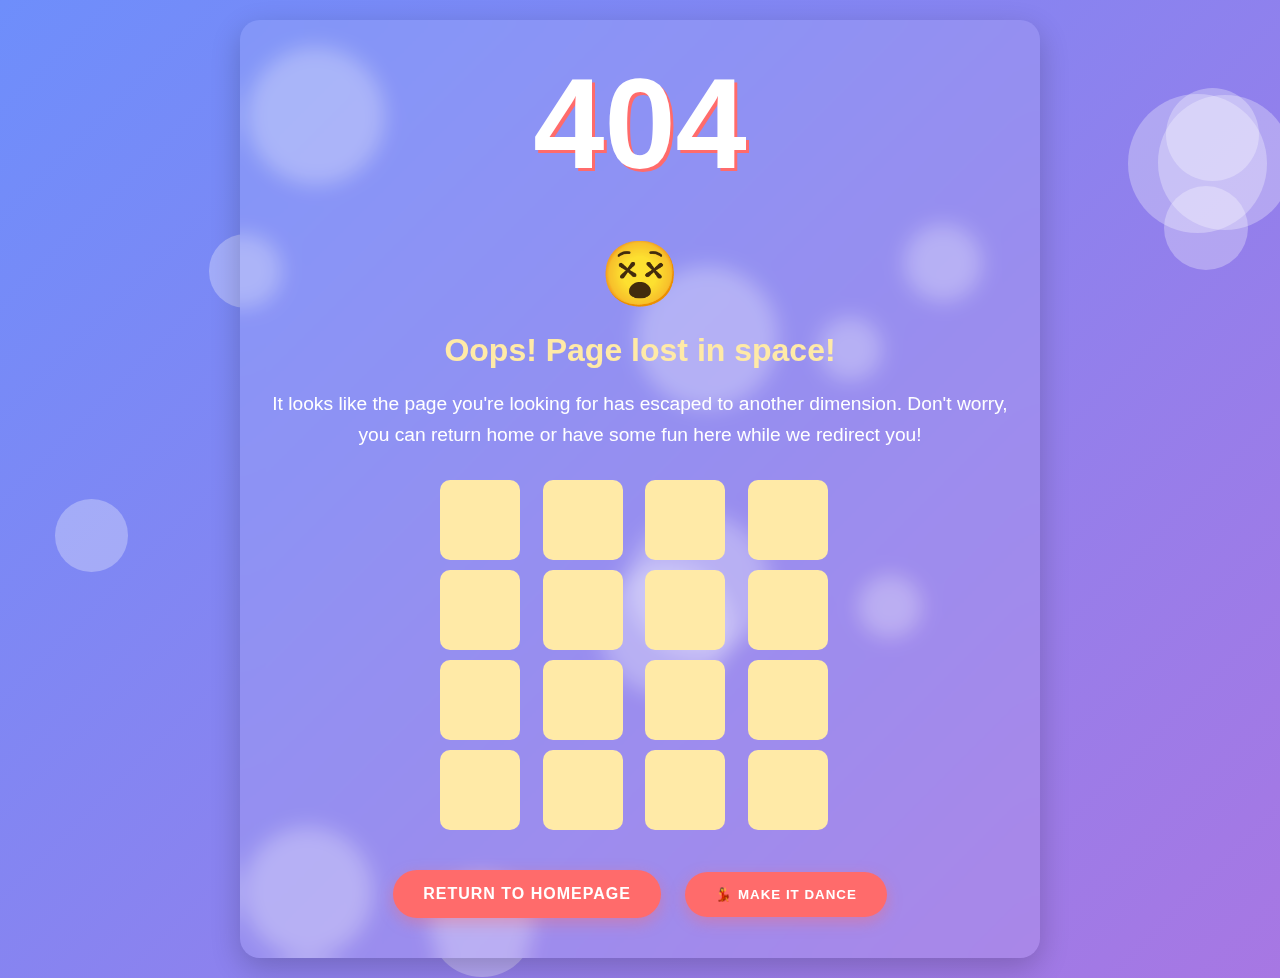
<file: error/index.html>
<!DOCTYPE html>
<html lang="en-US">
<head>
    <meta charset="UTF-8">
    <meta name="viewport" content="width=device-width, initial-scale=1.0">
    <meta name="description" content="Page not found - Auto Specialist Advice USA. Fun 404 error page with interactive memory game.">
    <meta name="keywords" content="404 error, page not found, car news, automotive website, U.S. car market">
    <title>Page Not Found - Auto Specialist Advice USA</title>
    <style>
        * {
            margin: 0;
            padding: 0;
            box-sizing: border-box;
            font-family: 'Comic Sans MS', cursive, sans-serif;
        }
        
        body {
            background: linear-gradient(135deg, #6e8efb, #a777e3);
            min-height: 100vh;
            display: flex;
            flex-direction: column;
            justify-content: center;
            align-items: center;
            overflow-x: hidden;
            color: #fff;
            padding: 20px;
            text-align: center;
        }
        
        .container {
            max-width: 800px;
            width: 100%;
            padding: 30px;
            background: rgba(255, 255, 255, 0.1);
            border-radius: 20px;
            box-shadow: 0 10px 30px rgba(0, 0, 0, 0.2);
            backdrop-filter: blur(10px);
            position: relative;
            overflow: hidden;
        }
        
        h1 {
            font-size: 8rem;
            margin-bottom: 20px;
            text-shadow: 3px 3px 0 #ff6b6b;
            animation: bounce 2s infinite;
        }
        
        h2 {
            font-size: 2rem;
            margin-bottom: 20px;
            color: #ffeaa7;
        }
        
        p {
            font-size: 1.2rem;
            margin-bottom: 30px;
            line-height: 1.6;
        }
        
        .btn {
            display: inline-block;
            padding: 15px 30px;
            background: #ff6b6b;
            color: white;
            text-decoration: none;
            border-radius: 50px;
            font-weight: bold;
            text-transform: uppercase;
            letter-spacing: 1px;
            transition: all 0.3s ease;
            border: none;
            cursor: pointer;
            margin: 10px;
            box-shadow: 0 5px 15px rgba(255, 107, 107, 0.4);
        }
        
        .btn:hover {
            transform: translateY(-5px);
            box-shadow: 0 10px 20px rgba(255, 107, 107, 0.6);
        }
        
        .emoji {
            font-size: 4rem;
            display: inline-block;
            animation: spin 3s infinite linear;
            margin: 20px 0;
        }
        
        /* Floating elements animation */
        .floating {
            animation: floating 3s ease-in-out infinite;
        }
        
        /* Memory game */
        .memory-game {
            display: grid;
            grid-template-columns: repeat(4, 1fr);
            gap: 10px;
            margin: 30px auto;
            max-width: 400px;
        }
        
        .memory-card {
            width: 80px;
            height: 80px;
            background: #ffeaa7;
            border-radius: 10px;
            display: flex;
            justify-content: center;
            align-items: center;
            cursor: pointer;
            font-size: 2rem;
            transform-style: preserve-3d;
            transition: transform 0.5s;
        }
        
        .memory-card.flipped {
            transform: rotateY(180deg);
        }
        
        /* Decorative elements */
        .bubble {
            position: absolute;
            border-radius: 50%;
            background: rgba(255, 255, 255, 0.3);
            animation: floatBubble 10s infinite ease-in-out;
            z-index: -1;
        }
        
        /* Animations */
        @keyframes bounce {
            0%, 100% { transform: translateY(0); }
            50% { transform: translateY(-20px); }
        }
        
        @keyframes spin {
            0% { transform: rotate(0deg); }
            100% { transform: rotate(360deg); }
        }
        
        @keyframes floating {
            0%, 100% { transform: translateY(0); }
            50% { transform: translateY(-10px); }
        }
        
        @keyframes floatBubble {
            0%, 100% { transform: translateY(0) translateX(0) rotate(0deg); }
            25% { transform: translateY(-100px) translateX(50px) rotate(90deg); }
            50% { transform: translateY(-50px) translateX(100px) rotate(180deg); }
            75% { transform: translateY(-100px) translateX(-50px) rotate(270deg); }
        }
        
        /* Responsiveness */
        @media (max-width: 768px) {
            h1 { font-size: 5rem; }
            h2 { font-size: 1.5rem; }
            .memory-game { grid-template-columns: repeat(3, 1fr); }
            .memory-card { width: 70px; height: 70px; }
        }
        
        @media (max-width: 480px) {
            h1 { font-size: 4rem; }
            .memory-game { grid-template-columns: repeat(3, 1fr); }
            .memory-card { width: 60px; height: 60px; font-size: 1.5rem; }
        }
    </style>
</head>
<body>
    <div class="container">
        <h1 class="floating">404</h1>
        <div class="emoji">😵</div>
        <h2>Oops! Page lost in space!</h2>
        <p>It looks like the page you're looking for has escaped to another dimension. Don't worry, you can return home or have some fun here while we redirect you!</p>
        
        <div class="memory-game" id="memoryGame">
            <!-- Memory game cards will be generated via JavaScript -->
        </div>
        
        <a href="/" class="btn">Return to homepage</a>
        <button class="btn" id="danceBtn">💃 Make it dance</button>
    </div>

    <script>
        // Create decorative bubbles
        function createBubbles() {
            const body = document.querySelector('body');
            const bubbleCount = 15;
            
            for (let i = 0; i < bubbleCount; i++) {
                const bubble = document.createElement('div');
                bubble.classList.add('bubble');
                
                // Random size and position
                const size = Math.random() * 100 + 50;
                const posX = Math.random() * 100;
                const posY = Math.random() * 100;
                
                bubble.style.width = `${size}px`;
                bubble.style.height = `${size}px`;
                bubble.style.left = `${posX}vw`;
                bubble.style.top = `${posY}vh`;
                bubble.style.animationDelay = `${Math.random() * 5}s`;
                
                body.appendChild(bubble);
            }
        }
        
        // Memory game
        function createMemoryGame() {
            const emojis = ['🚗', '🚙', '🏎️', '🚓', '🚕', '🚌', '🚑', '🚚'];
            const gameContainer = document.getElementById('memoryGame');
            const cards = [...emojis, ...emojis]; // Duplicate to have pairs
            let flippedCards = [];
            let matchedPairs = 0;
            
            // Shuffle cards
            cards.sort(() => Math.random() - 0.5);
            
            // Create game cards
            cards.forEach((emoji, index) => {
                const card = document.createElement('div');
                card.classList.add('memory-card');
                card.dataset.emoji = emoji;
                card.dataset.index = index;
                
                card.innerHTML = `<span style="display: none;">${emoji}</span>`;
                
                card.addEventListener('click', () => {
                    if (flippedCards.length < 2 && !card.classList.contains('flipped')) {
                        flipCard(card);
                    }
                });
                
                gameContainer.appendChild(card);
            });
            
            function flipCard(card) {
                card.classList.add('flipped');
                card.querySelector('span').style.display = 'block';
                flippedCards.push(card);
                
                if (flippedCards.length === 2) {
                    checkMatch();
                }
            }
            
            function checkMatch() {
                const [card1, card2] = flippedCards;
                const isMatch = card1.dataset.emoji === card2.dataset.emoji;
                
                if (isMatch) {
                    flippedCards = [];
                    matchedPairs++;
                    
                    if (matchedPairs === emojis.length) {
                        setTimeout(() => {
                            alert('Congratulations! You won! 🎉');
                            resetGame();
                        }, 500);
                    }
                } else {
                    setTimeout(() => {
                        card1.classList.remove('flipped');
                        card2.classList.remove('flipped');
                        card1.querySelector('span').style.display = 'none';
                        card2.querySelector('span').style.display = 'none';
                        flippedCards = [];
                    }, 1000);
                }
            }
            
            function resetGame() {
                gameContainer.innerHTML = '';
                flippedCards = [];
                matchedPairs = 0;
                createMemoryGame();
            }
        }
        
        // Dance button
        document.getElementById('danceBtn').addEventListener('click', () => {
            const elements = document.querySelectorAll('h1, h2, p, .emoji, .btn');
            elements.forEach(el => {
                el.style.animation = 'none';
                setTimeout(() => {
                    el.style.animation = 'dance 1s infinite';
                }, 10);
            });
            
            // Create dynamic dance styles
            const style = document.createElement('style');
            style.innerHTML = `
                @keyframes dance {
                    0%, 100% { transform: rotate(0deg) scale(1); }
                    25% { transform: rotate(-5deg) scale(1.1); }
                    50% { transform: rotate(5deg) scale(1.1); }
                    75% { transform: rotate(-5deg) scale(1.1); }
                }
            `;
            document.head.appendChild(style);
            
            // Return to normal after 3 seconds
            setTimeout(() => {
                elements.forEach(el => {
                    el.style.animation = '';
                });
                document.head.removeChild(style);
            }, 3000);
        });
        
        // Initialize page
        window.onload = function() {
            createBubbles();
            createMemoryGame();
        };
    </script>
</body>
</html>
</file>
